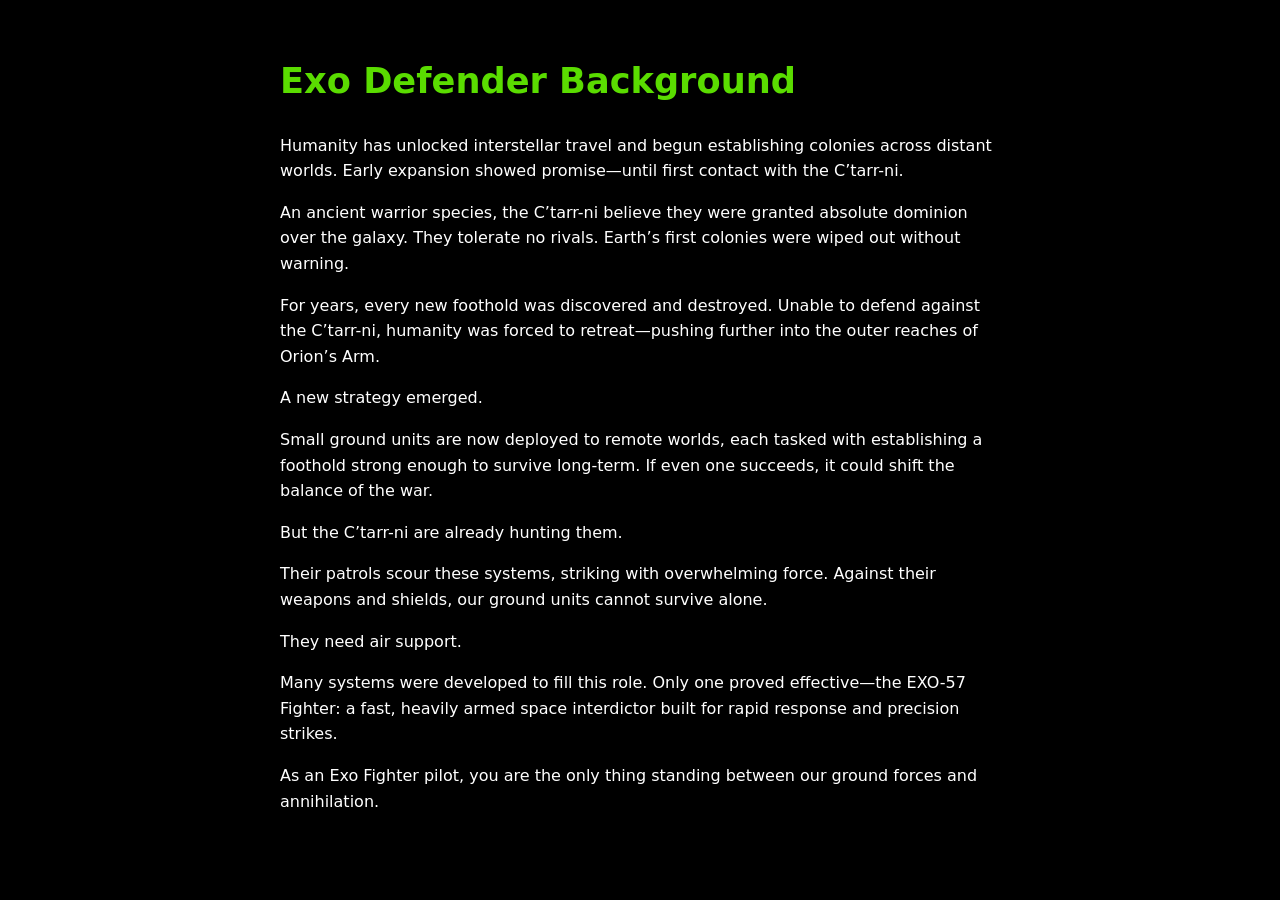
<file: background.html>
<!DOCTYPE html>
<html lang="en">
<head>
    <meta charset="UTF-8">
    <meta name="viewport" content="width=device-width, initial-scale=1.0">
    <title>Exo Defender Background</title>
    <link rel="stylesheet" href="styles.css?v=2">
</head>
<body>
<!-- Exo Defender Historical Archives -->
<h1>Exo Defender Background</h1>

<p>Humanity has unlocked interstellar travel and begun establishing colonies across distant worlds. Early expansion showed promise—until first contact with the C’tarr-ni.</p>

<p>An ancient warrior species, the C’tarr-ni believe they were granted absolute dominion over the galaxy. They tolerate no rivals. Earth’s first colonies were wiped out without warning.</p>

<p>For years, every new foothold was discovered and destroyed. Unable to defend against the C’tarr-ni, humanity was forced to retreat—pushing further into the outer reaches of Orion’s Arm.</p>

<p>A new strategy emerged.</p>

<p>Small ground units are now deployed to remote worlds, each tasked with establishing a foothold strong enough to survive long-term. If even one succeeds, it could shift the balance of the war.</p>

<p>But the C’tarr-ni are already hunting them.</p>

<p>Their patrols scour these systems, striking with overwhelming force. Against their weapons and shields, our ground units cannot survive alone.</p>

<p>They need air support.</p>

<p>Many systems were developed to fill this role. Only one proved effective—the EXO-57 Fighter: a fast, heavily armed space interdictor built for rapid response and precision strikes.</p>

<p>As an Exo Fighter pilot, you are the only thing standing between our ground forces and annihilation.</p>

</body>
</html>
</file>
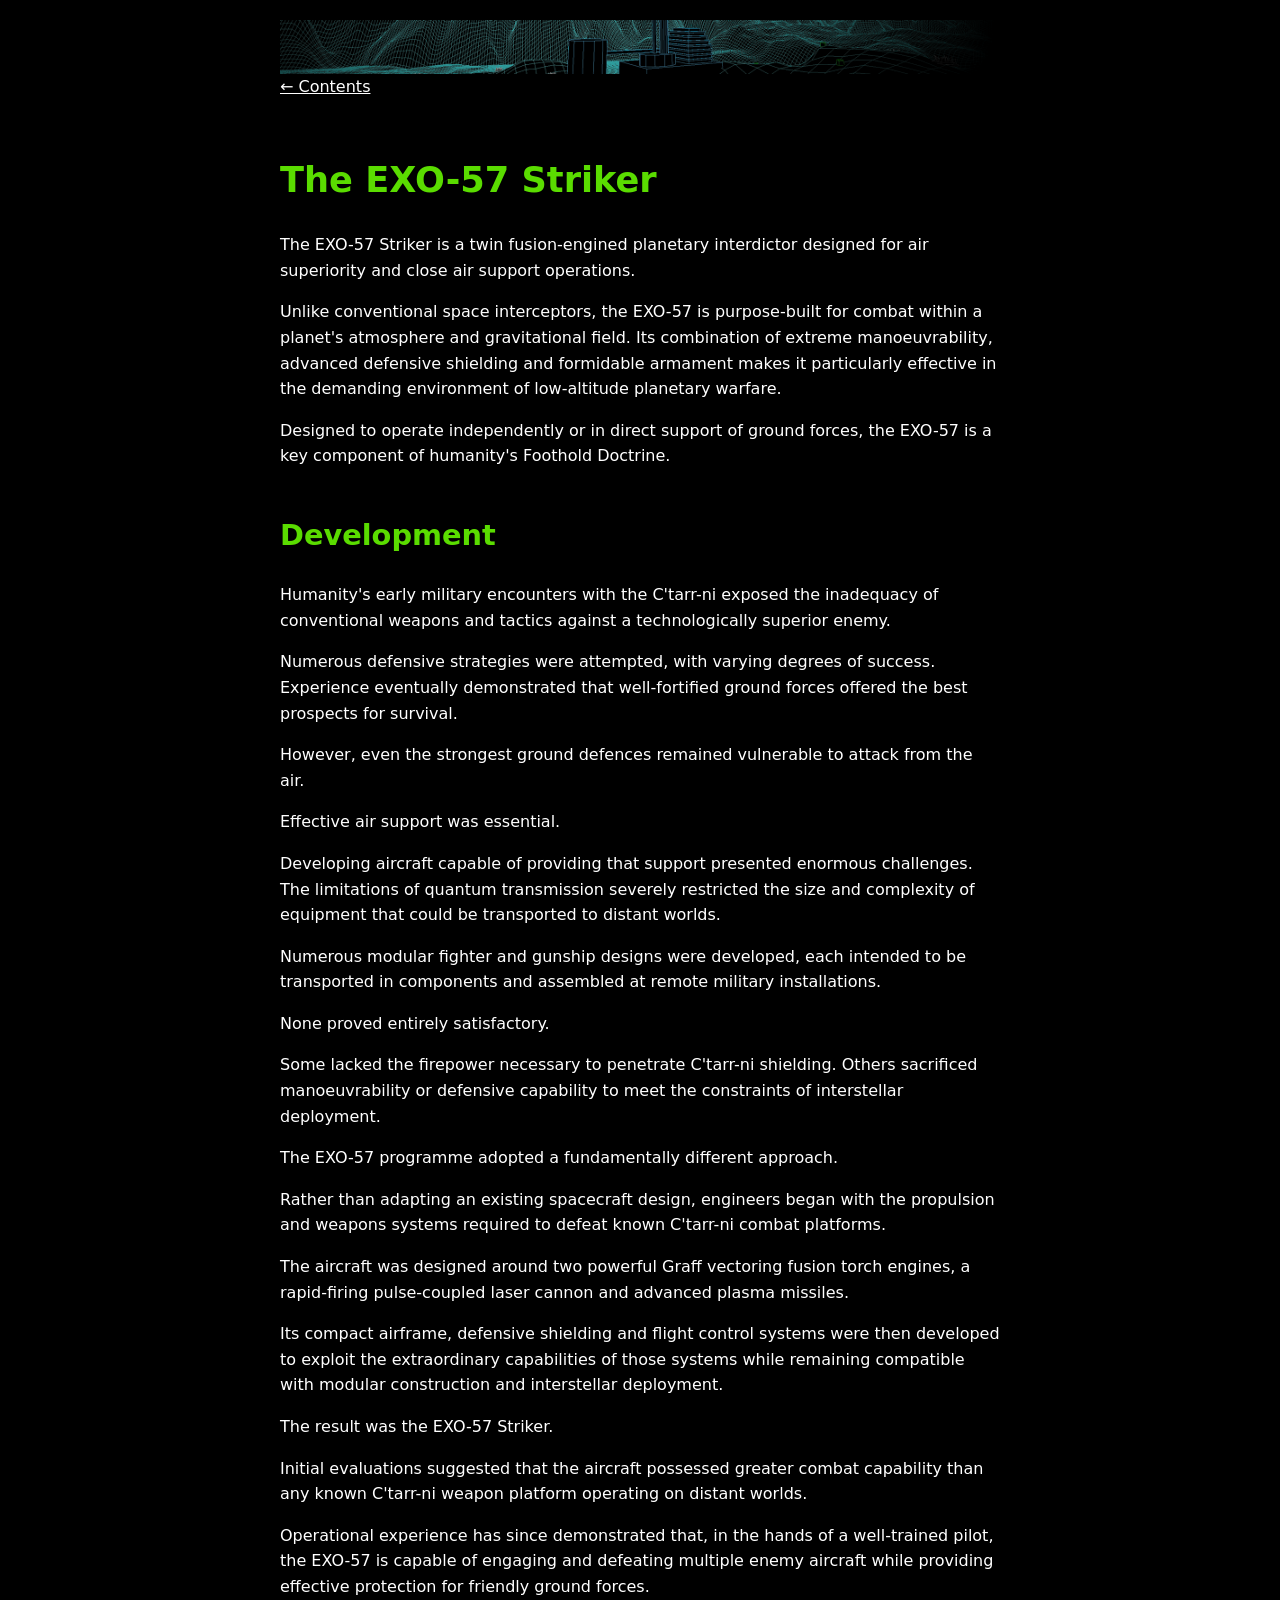
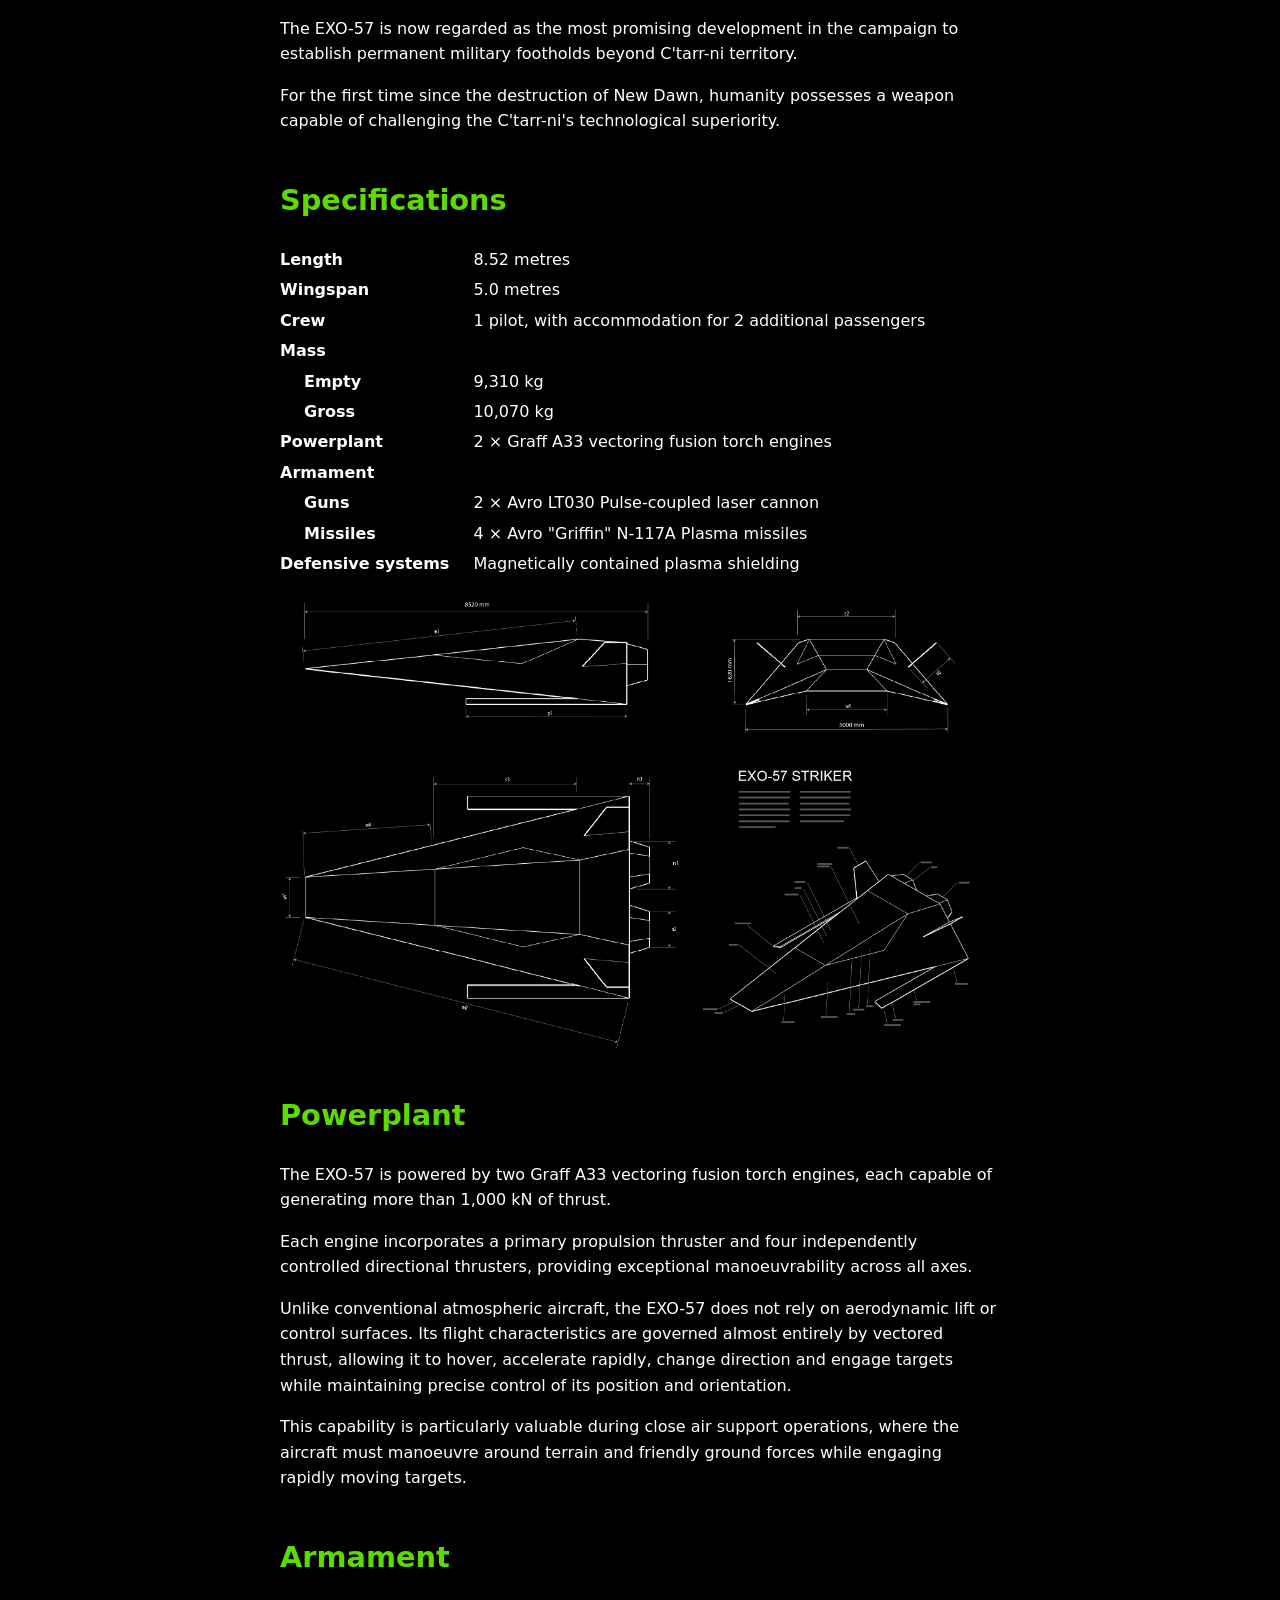
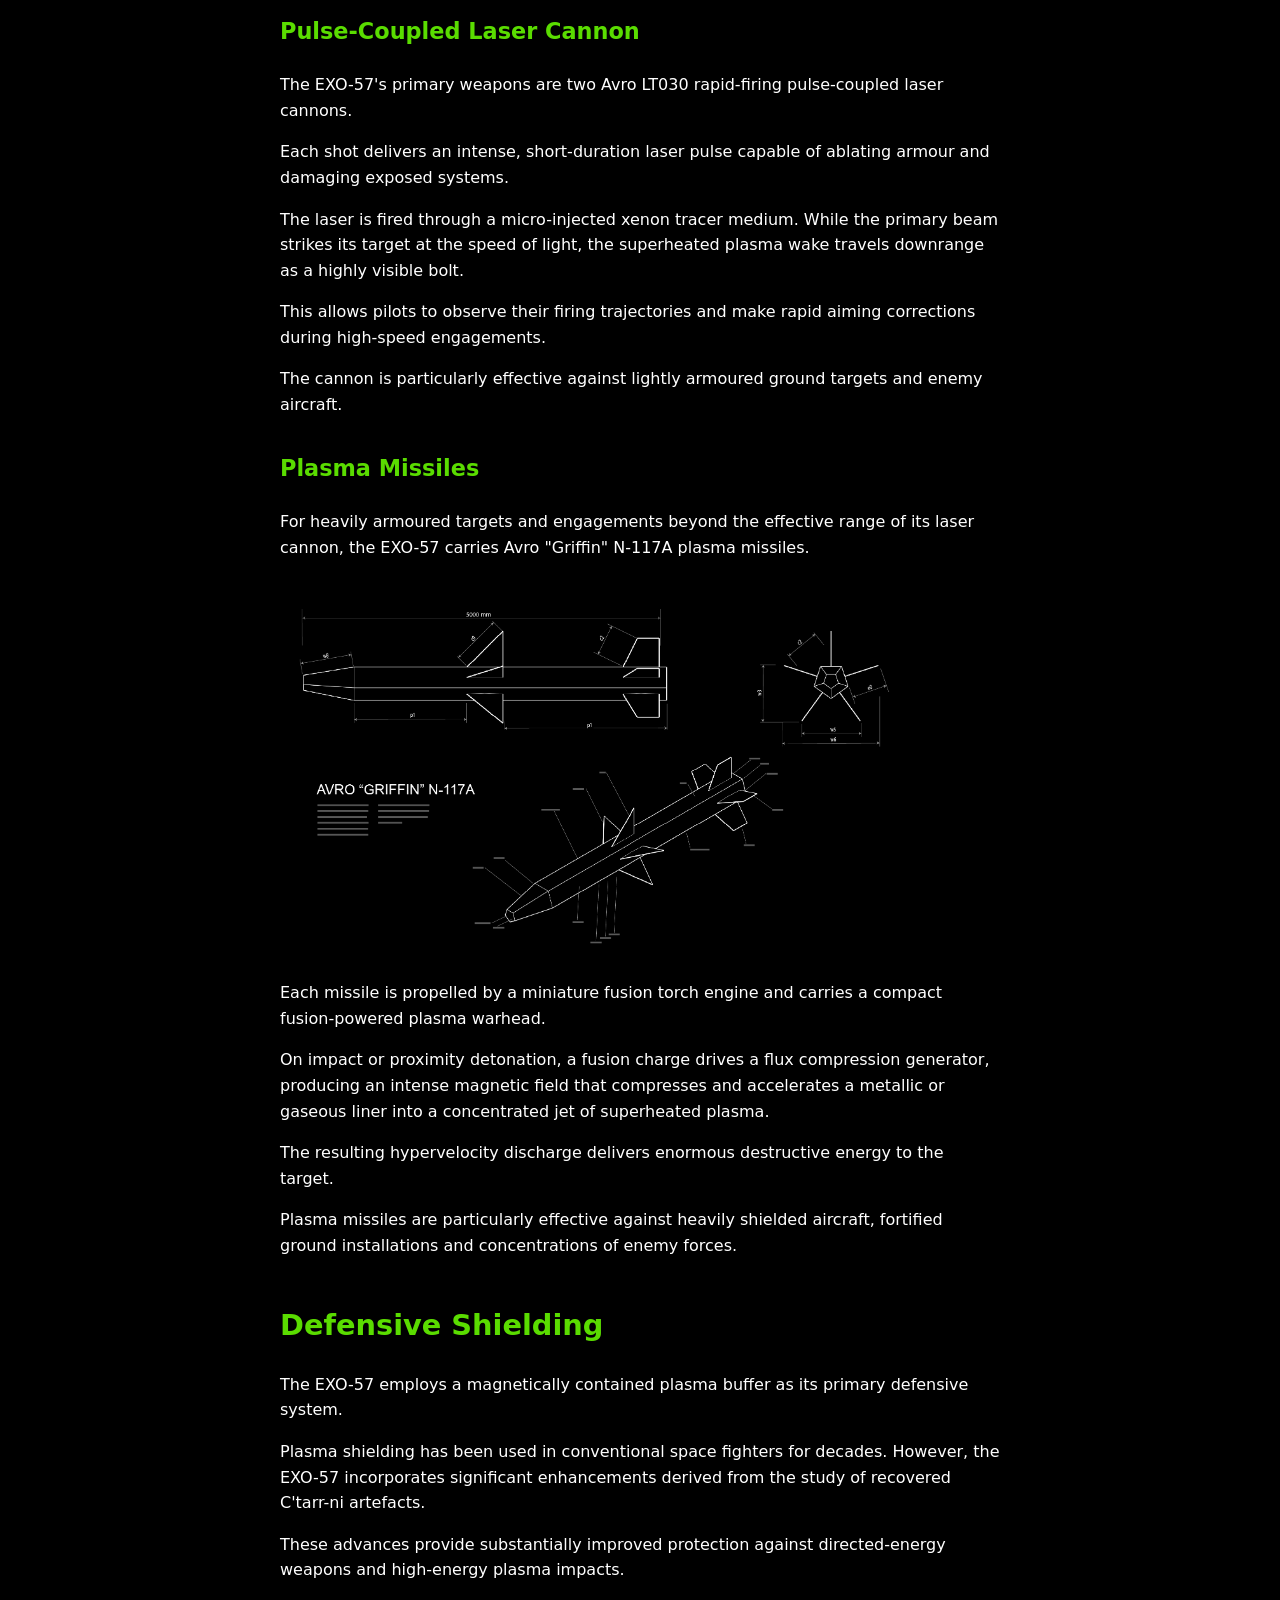
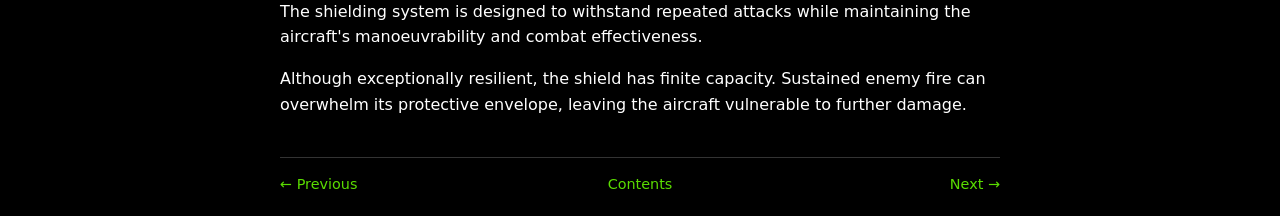
<file: exo57-striker.html>
<!DOCTYPE html>
<html lang="en">
<head>
    <meta charset="UTF-8">
    <meta name="viewport" content="width=device-width, initial-scale=1.0">
    <title>The Exo-57 Striker - Exo Defender</title>
    <link rel="stylesheet" href="styles.css?v=3">
</head>
<body>
<div class="hero-banner article-banner"></div>
<nav><a href="index.html">← Contents</a></nav>
<main>
<h1>The EXO-57 Striker</h1>

<p>
    The EXO-57 Striker is a twin fusion-engined planetary interdictor
    designed for air superiority and close air support operations.
</p>

<p>
    Unlike conventional space interceptors, the EXO-57 is purpose-built
    for combat within a planet's atmosphere and gravitational field.
    Its combination of extreme manoeuvrability, advanced defensive
    shielding and formidable armament makes it particularly effective
    in the demanding environment of low-altitude planetary warfare.
</p>

<p>
    Designed to operate independently or in direct support of ground
    forces, the EXO-57 is a key component of humanity's Foothold Doctrine.
</p>

<h2>Development</h2>

<p>
    Humanity's early military encounters with the C'tarr-ni exposed
    the inadequacy of conventional weapons and tactics against
    a technologically superior enemy.
</p>

<p>
    Numerous defensive strategies were attempted, with varying degrees
    of success. Experience eventually demonstrated that well-fortified
    ground forces offered the best prospects for survival.
</p>

<p>
    However, even the strongest ground defences remained vulnerable
    to attack from the air.
</p>

<p>
    Effective air support was essential.
</p>

<p>
    Developing aircraft capable of providing that support presented
    enormous challenges. The limitations of quantum transmission
    severely restricted the size and complexity of equipment
    that could be transported to distant worlds.
</p>

<p>
    Numerous modular fighter and gunship designs were developed,
    each intended to be transported in components and assembled
    at remote military installations.
</p>

<p>
    None proved entirely satisfactory.
</p>

<p>
    Some lacked the firepower necessary to penetrate C'tarr-ni
    shielding. Others sacrificed manoeuvrability or defensive
    capability to meet the constraints of interstellar deployment.
</p>

<p>
    The EXO-57 programme adopted a fundamentally different approach.
</p>

<p>
    Rather than adapting an existing spacecraft design, engineers
    began with the propulsion and weapons systems required to
    defeat known C'tarr-ni combat platforms.
</p>

<p>
    The aircraft was designed around two powerful Graff vectoring
    fusion torch engines, a rapid-firing pulse-coupled laser cannon
    and advanced plasma missiles.
</p>

<p>
    Its compact airframe, defensive shielding and flight control
    systems were then developed to exploit the extraordinary
    capabilities of those systems while remaining compatible
    with modular construction and interstellar deployment.
</p>

<p>
    The result was the EXO-57 Striker.
</p>

<p>
    Initial evaluations suggested that the aircraft possessed
    greater combat capability than any known C'tarr-ni weapon
    platform operating on distant worlds.
</p>

<p>
    Operational experience has since demonstrated that, in the
    hands of a well-trained pilot, the EXO-57 is capable of
    engaging and defeating multiple enemy aircraft while
    providing effective protection for friendly ground forces.
</p>

<p>
    The EXO-57 is now regarded as the most promising development
    in the campaign to establish permanent military footholds
    beyond C'tarr-ni territory.
</p>

<p>
    For the first time since the destruction of New Dawn,
    humanity possesses a weapon capable of challenging
    the C'tarr-ni's technological superiority.
</p>

<h2>Specifications</h2>

<div class="specifications">
    <strong>Length</strong>              <span>8.52 metres</span>
    <strong>Wingspan</strong>            <span>5.0 metres</span>
    <strong>Crew</strong>                <span>1 pilot, with accommodation for 2 additional passengers</span>

    <strong>Mass</strong>                <span></span>
    <strong class="indent">Empty</strong> <span>9,310 kg</span>
    <strong class="indent">Gross</strong> <span>10,070 kg</span>

    <strong>Powerplant</strong>          <span>2 × Graff A33 vectoring fusion torch engines</span>

    <strong>Armament</strong>            <span></span>
    <strong class="indent">Guns</strong>  <span>2 × Avro LT030 Pulse-coupled laser cannon</span>
    <strong class="indent">Missiles</strong> <span>4 × Avro "Griffin" N-117A Plasma missiles</span>

    <strong>Defensive systems</strong>   <span>Magnetically contained plasma shielding</span>
</div>

<img src="images/ship_schematics.png" alt="EXO-57 Striker schematics" class="lore-image" />

<h2>Powerplant</h2>

<p>
    The EXO-57 is powered by two Graff A33 vectoring fusion torch engines,
    each capable of generating more than 1,000 kN of thrust.
</p>

<p>
    Each engine incorporates a primary propulsion thruster and four
    independently controlled directional thrusters, providing exceptional
    manoeuvrability across all axes.
</p>

<p>
    Unlike conventional atmospheric aircraft, the EXO-57 does not rely
    on aerodynamic lift or control surfaces. Its flight characteristics
    are governed almost entirely by vectored thrust, allowing it to
    hover, accelerate rapidly, change direction and engage targets
    while maintaining precise control of its position and orientation.
</p>

<p>
    This capability is particularly valuable during close air support
    operations, where the aircraft must manoeuvre around terrain and
    friendly ground forces while engaging rapidly moving targets.
</p>

<h2>Armament</h2>

<h3>Pulse-Coupled Laser Cannon</h3>

<p>
    The EXO-57's primary weapons are two Avro LT030 rapid-firing pulse-coupled laser cannons.
</p>

<p>
    Each shot delivers an intense, short-duration laser pulse capable
    of ablating armour and damaging exposed systems.
</p>

<p>
    The laser is fired through a micro-injected xenon tracer medium.
    While the primary beam strikes its target at the speed of light,
    the superheated plasma wake travels downrange as a highly visible bolt.
</p>

<p>
    This allows pilots to observe their firing trajectories and make
    rapid aiming corrections during high-speed engagements.
</p>

<p>
    The cannon is particularly effective against lightly armoured
    ground targets and enemy aircraft.
</p>

<h3>Plasma Missiles</h3>

<p>
    For heavily armoured targets and engagements beyond the effective
    range of its laser cannon, the EXO-57 carries Avro "Griffin" N-117A plasma missiles.
</p>

<img src="images/missile_schematics.png" alt="Missile schematics" class="lore-image" />

<p>
    Each missile is propelled by a miniature fusion torch engine
    and carries a compact fusion-powered plasma warhead.
</p>

<p>
    On impact or proximity detonation, a fusion charge drives a flux
    compression generator, producing an intense magnetic field that
    compresses and accelerates a metallic or gaseous liner into a
    concentrated jet of superheated plasma.
</p>

<p>
    The resulting hypervelocity discharge delivers enormous
    destructive energy to the target.
</p>

<p>
    Plasma missiles are particularly effective against heavily
    shielded aircraft, fortified ground installations and
    concentrations of enemy forces.
</p>

<h2>Defensive Shielding</h2>

<p>
    The EXO-57 employs a magnetically contained plasma buffer
    as its primary defensive system.
</p>

<p>
    Plasma shielding has been used in conventional space fighters
    for decades. However, the EXO-57 incorporates significant
    enhancements derived from the study of recovered C'tarr-ni artefacts.
</p>

<p>
    These advances provide substantially improved protection against
    directed-energy weapons and high-energy plasma impacts.
</p>

<p>
    The shielding system is designed to withstand repeated attacks
    while maintaining the aircraft's manoeuvrability and combat effectiveness.
</p>

<p>
    Although exceptionally resilient, the shield has finite capacity.
    Sustained enemy fire can overwhelm its protective envelope,
    leaving the aircraft vulnerable to further damage.
</p>

</main>
<nav class="article-nav">
    <a href="foothold-doctrine.html">← Previous</a>
    <a href="index.html">Contents</a>
    <a href="interstellar-travel.html">Next →</a>
</nav>
</body>
</html>
</file>
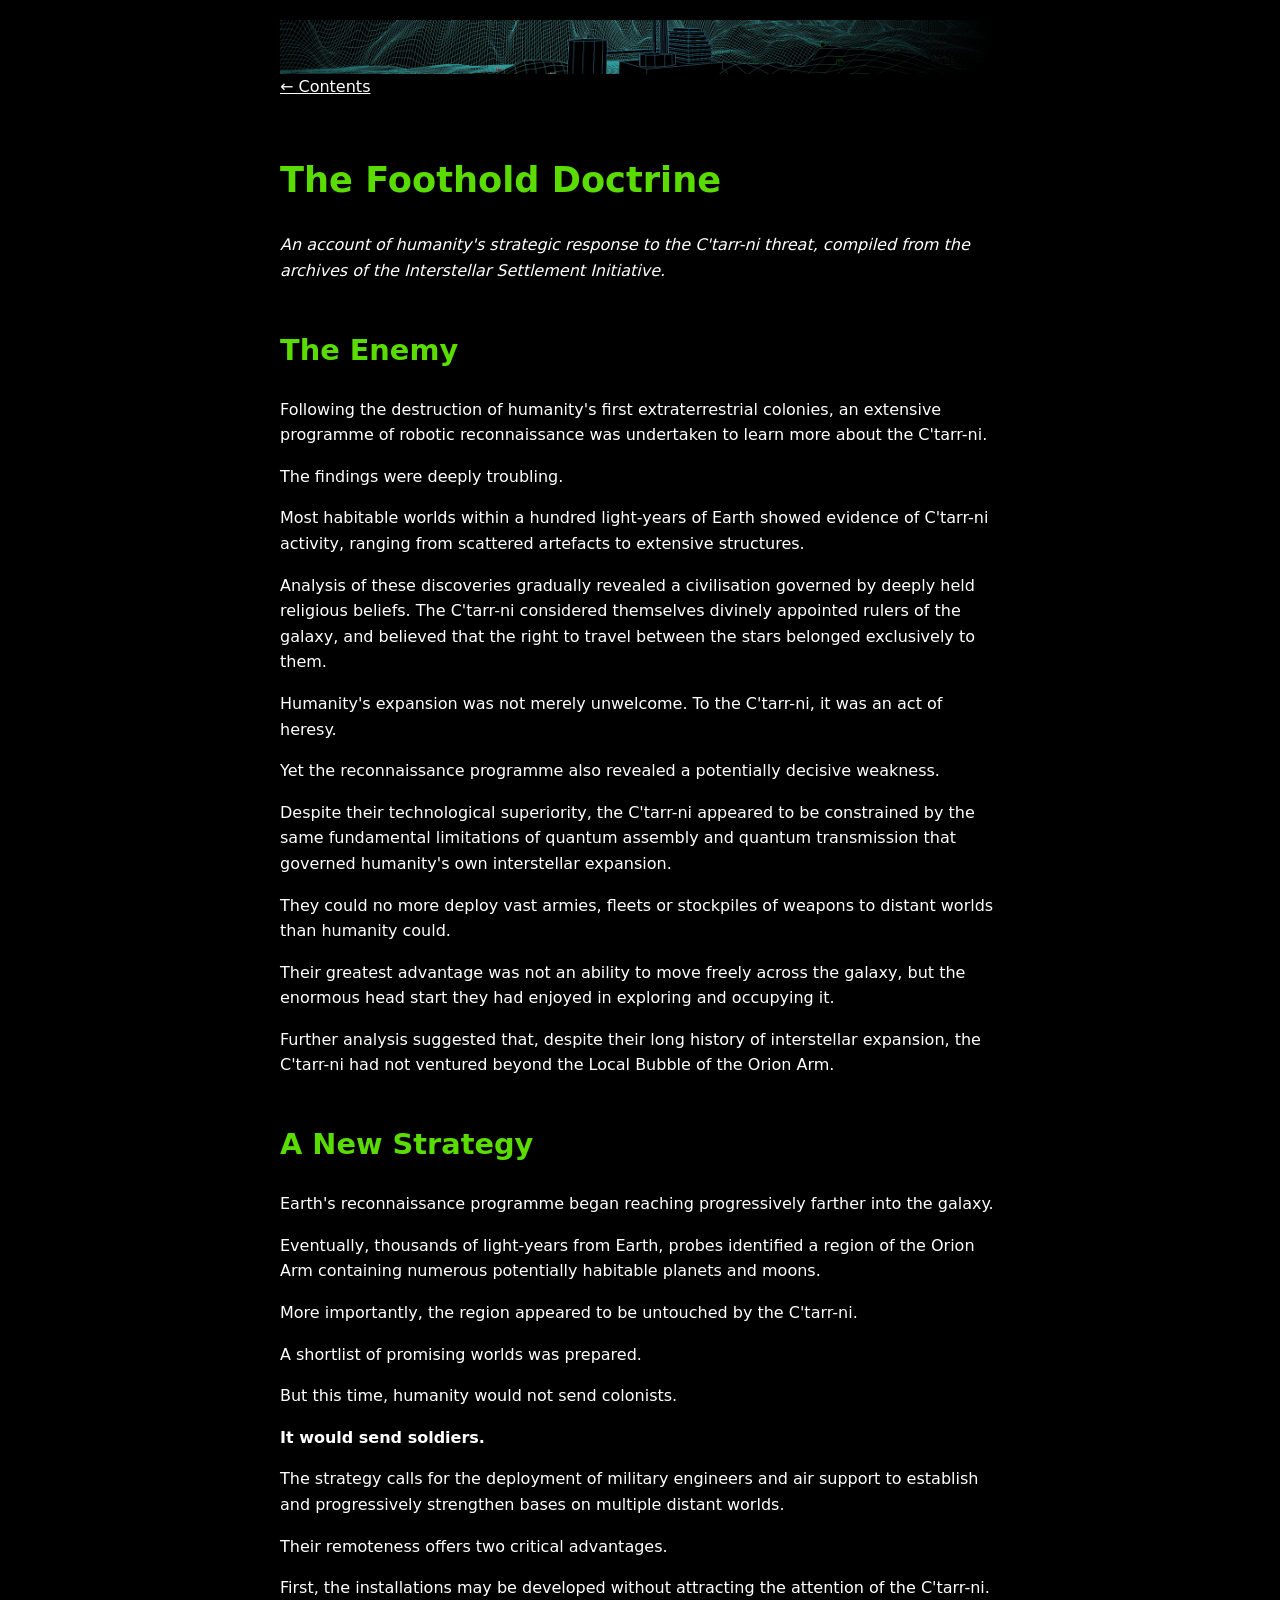
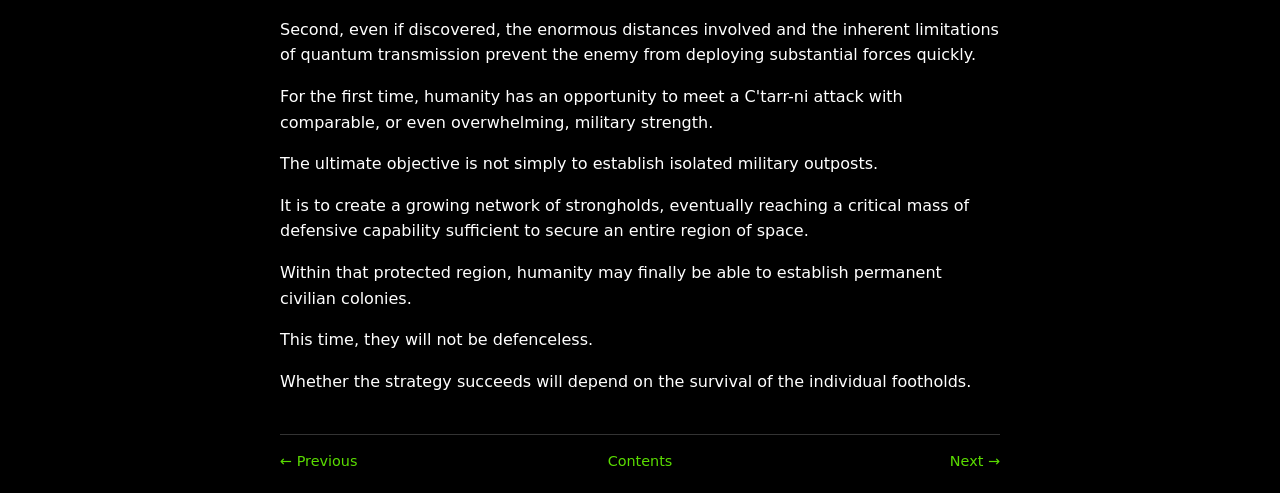
<file: foothold-doctrine.html>
<!DOCTYPE html>
<html lang="en">
<head>
    <meta charset="UTF-8">
    <meta name="viewport" content="width=device-width, initial-scale=1.0">
    <title>The Foothold Doctrine - Exo Defender</title>
    <link rel="stylesheet" href="styles.css?v=3">
</head>
<body>
<div class="hero-banner article-banner"></div>
<nav><a href="index.html">← Contents</a></nav>
<main>

    <h1>The Foothold Doctrine</h1>

<p>
    <em>
        An account of humanity's strategic response to the C'tarr-ni threat,
        compiled from the archives of the Interstellar Settlement Initiative.
    </em>
</p>

<h2>The Enemy</h2>

<p>
    Following the destruction of humanity's first extraterrestrial colonies,
    an extensive programme of robotic reconnaissance was undertaken to learn
    more about the C'tarr-ni.
</p>

<p>
    The findings were deeply troubling.
</p>

<p>
    Most habitable worlds within a hundred light-years of Earth showed
    evidence of C'tarr-ni activity, ranging from scattered artefacts
    to extensive structures.
</p>

<p>
    Analysis of these discoveries gradually revealed a civilisation
    governed by deeply held religious beliefs. The C'tarr-ni considered
    themselves divinely appointed rulers of the galaxy, and believed
    that the right to travel between the stars belonged exclusively
    to them.
</p>

<p>
    Humanity's expansion was not merely unwelcome. To the C'tarr-ni,
    it was an act of heresy.
</p>

<p>
    Yet the reconnaissance programme also revealed a potentially
    decisive weakness.
</p>

<p>
    Despite their technological superiority, the C'tarr-ni appeared
    to be constrained by the same fundamental limitations of quantum
    assembly and quantum transmission that governed humanity's own
    interstellar expansion.
</p>

<p>
    They could no more deploy vast armies, fleets or stockpiles
    of weapons to distant worlds than humanity could.
</p>

<p>
    Their greatest advantage was not an ability to move freely
    across the galaxy, but the enormous head start they had enjoyed
    in exploring and occupying it.
</p>

<p>
    Further analysis suggested that, despite their long history
    of interstellar expansion, the C'tarr-ni had not ventured
    beyond the Local Bubble of the Orion Arm.
</p>

<h2>A New Strategy</h2>

<p>
    Earth's reconnaissance programme began reaching progressively
    farther into the galaxy.
</p>

<p>
    Eventually, thousands of light-years from Earth, probes identified
    a region of the Orion Arm containing numerous potentially
    habitable planets and moons.
</p>

<p>
    More importantly, the region appeared to be untouched
    by the C'tarr-ni.
</p>

<p>
    A shortlist of promising worlds was prepared.
</p>

<p>
    But this time, humanity would not send colonists.
</p>

<p>
    <strong>It would send soldiers.</strong>
</p>

<p>
    The strategy calls for the deployment of military engineers
    and air support to establish and progressively strengthen
    bases on multiple distant worlds.
</p>

<p>
    Their remoteness offers two critical advantages.
</p>

<p>
    First, the installations may be developed without attracting
    the attention of the C'tarr-ni.
</p>

<p>
    Second, even if discovered, the enormous distances involved
    and the inherent limitations of quantum transmission prevent
    the enemy from deploying substantial forces quickly.
</p>

<p>
    For the first time, humanity has an opportunity to meet
    a C'tarr-ni attack with comparable, or even overwhelming,
    military strength.
</p>

<p>
    The ultimate objective is not simply to establish isolated
    military outposts.
</p>

<p>
    It is to create a growing network of strongholds, eventually
    reaching a critical mass of defensive capability sufficient
    to secure an entire region of space.
</p>

<p>
    Within that protected region, humanity may finally be able
    to establish permanent civilian colonies.
</p>

<p>
    This time, they will not be defenceless.
</p>

<p>
    Whether the strategy succeeds will depend on the survival
    of the individual footholds.
</p>

</main>
<nav class="article-nav">
    <a href="new-dawn.html">← Previous</a>
    <a href="index.html">Contents</a>
    <a href="exo57-striker.html">Next →</a>
</nav>
</body>
</html>
</file>
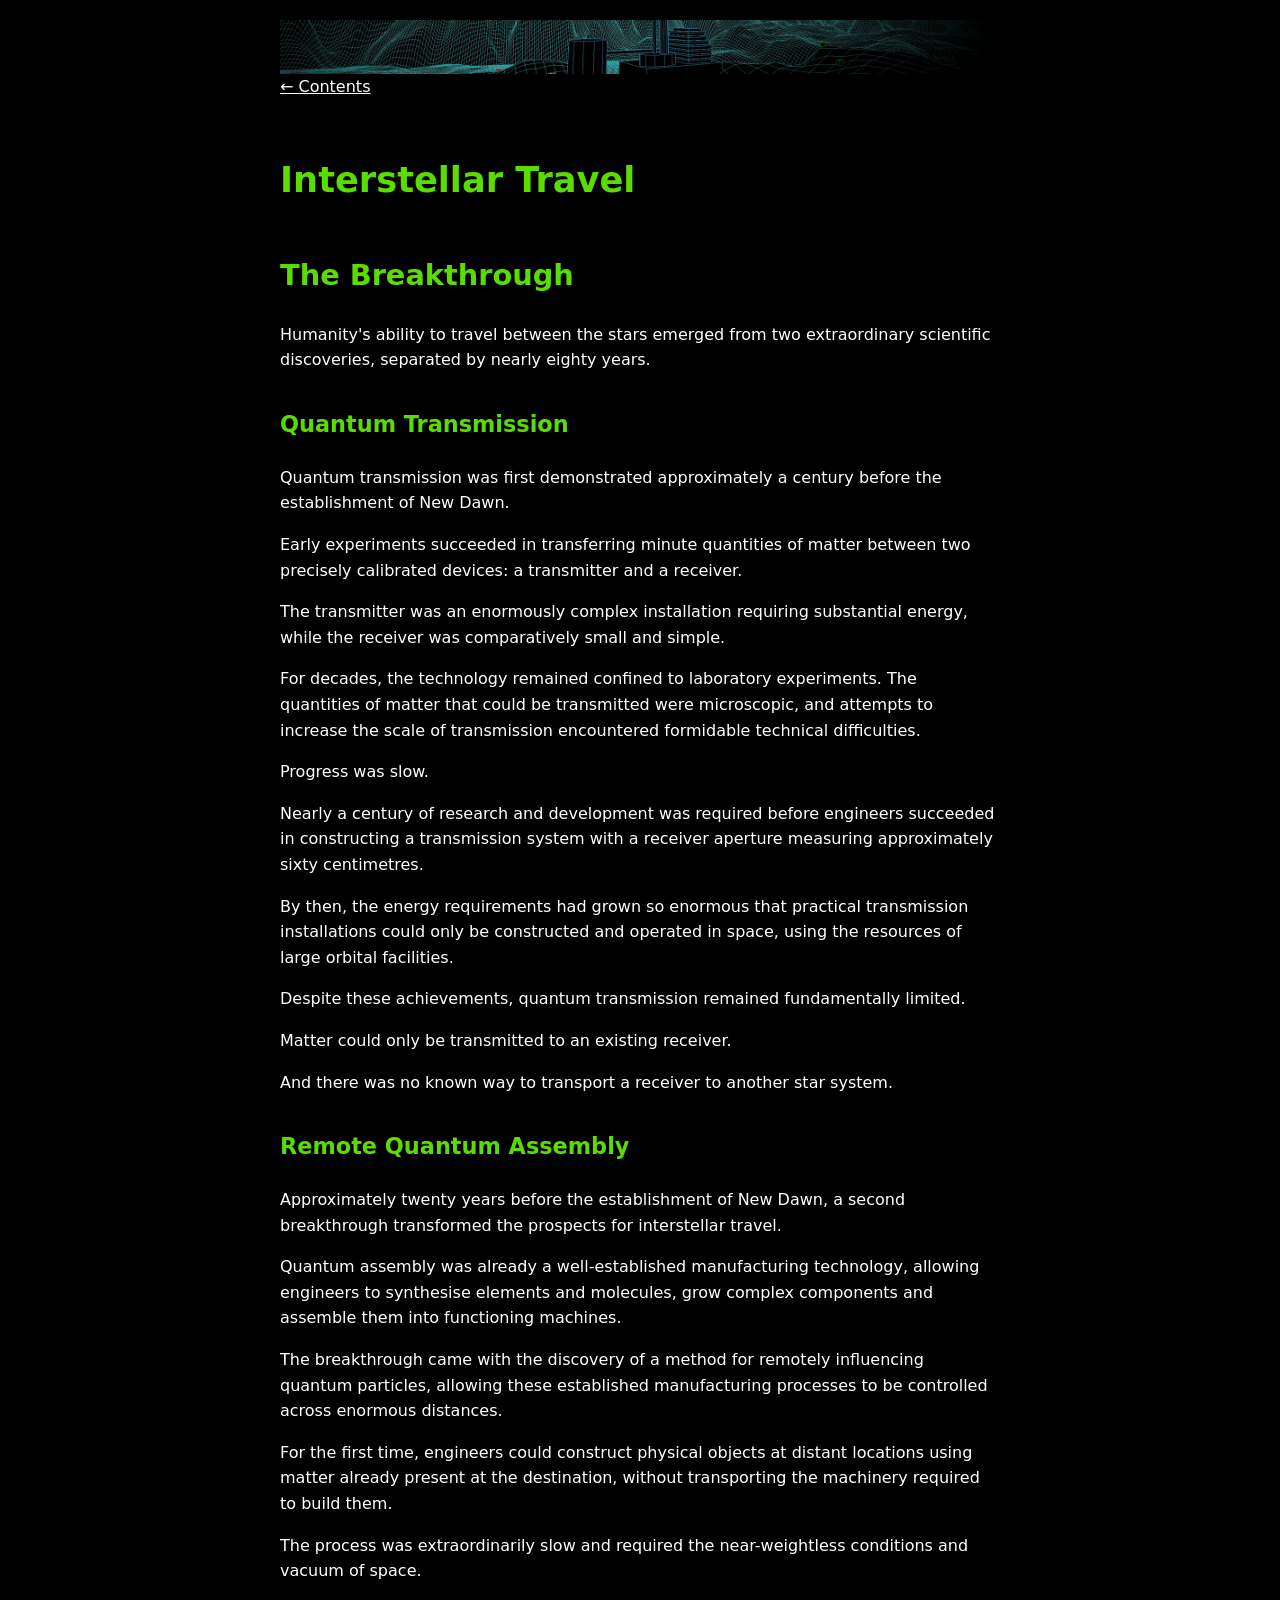
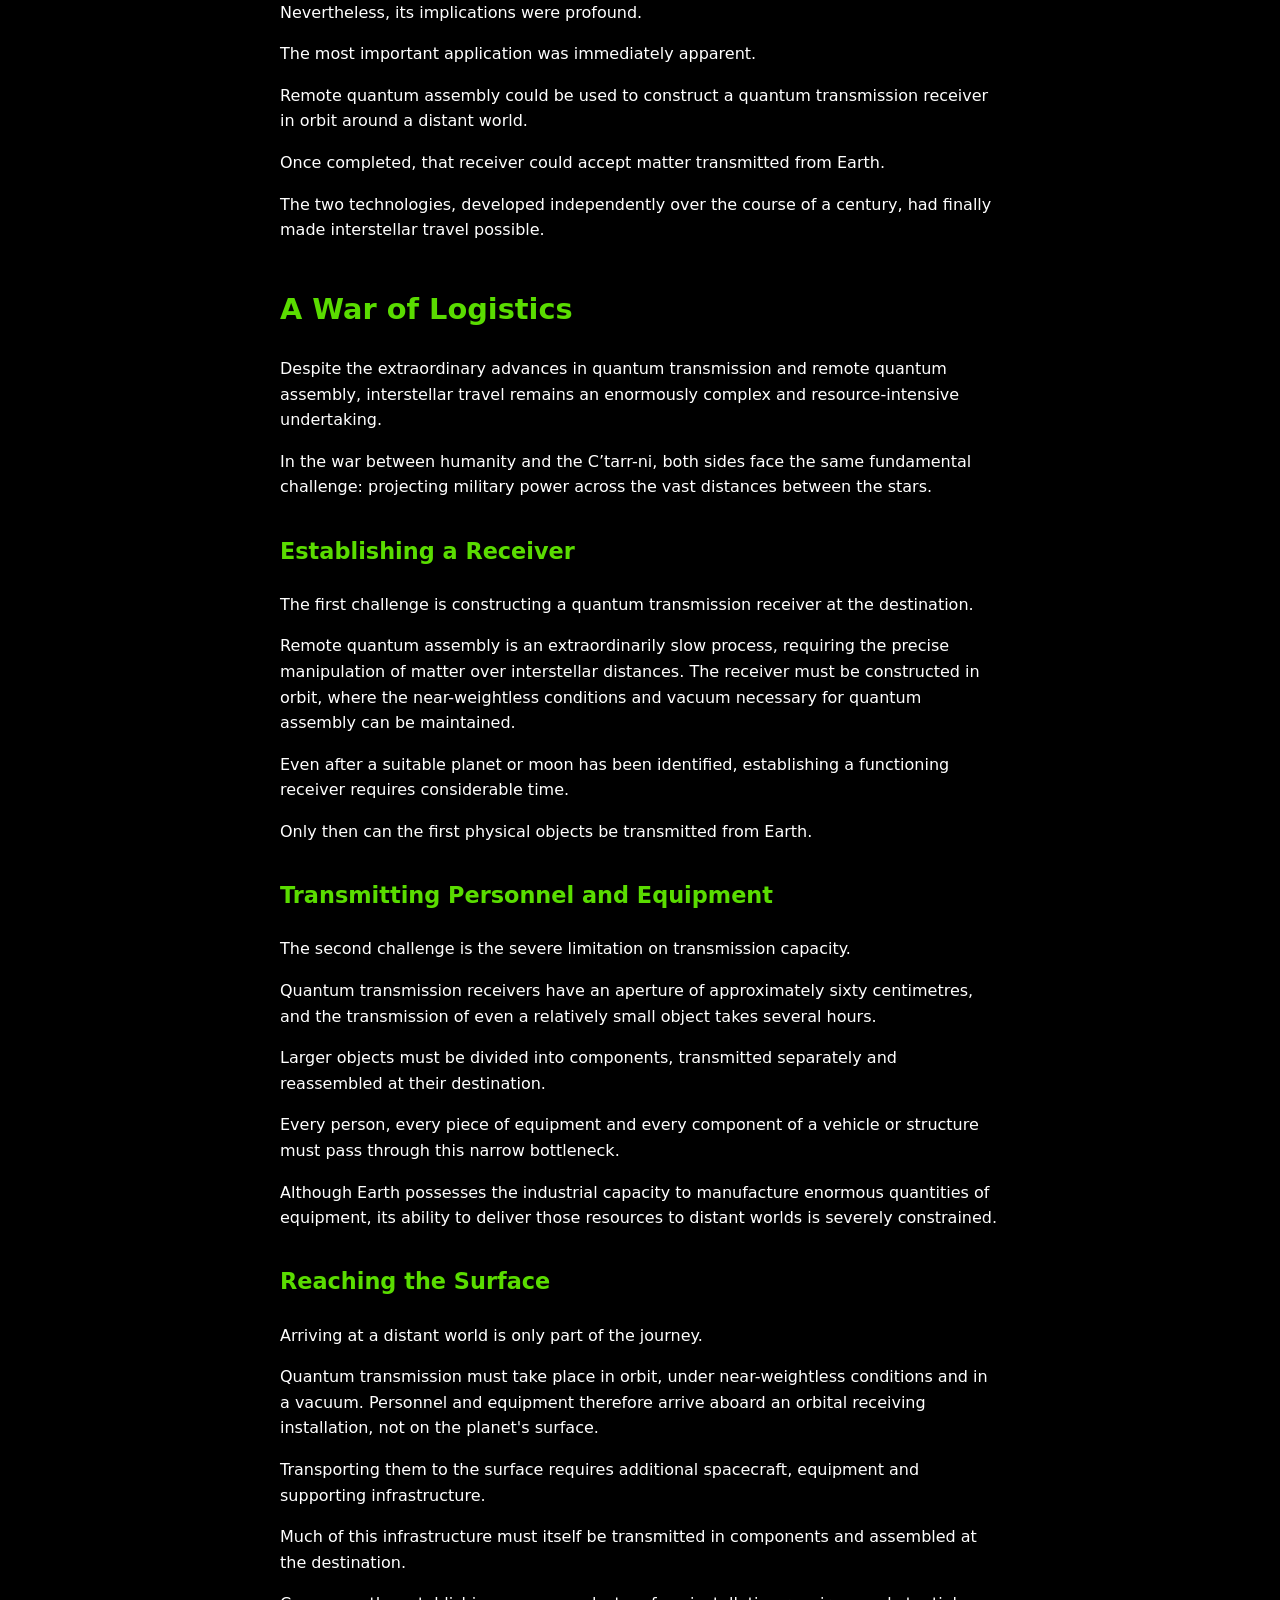
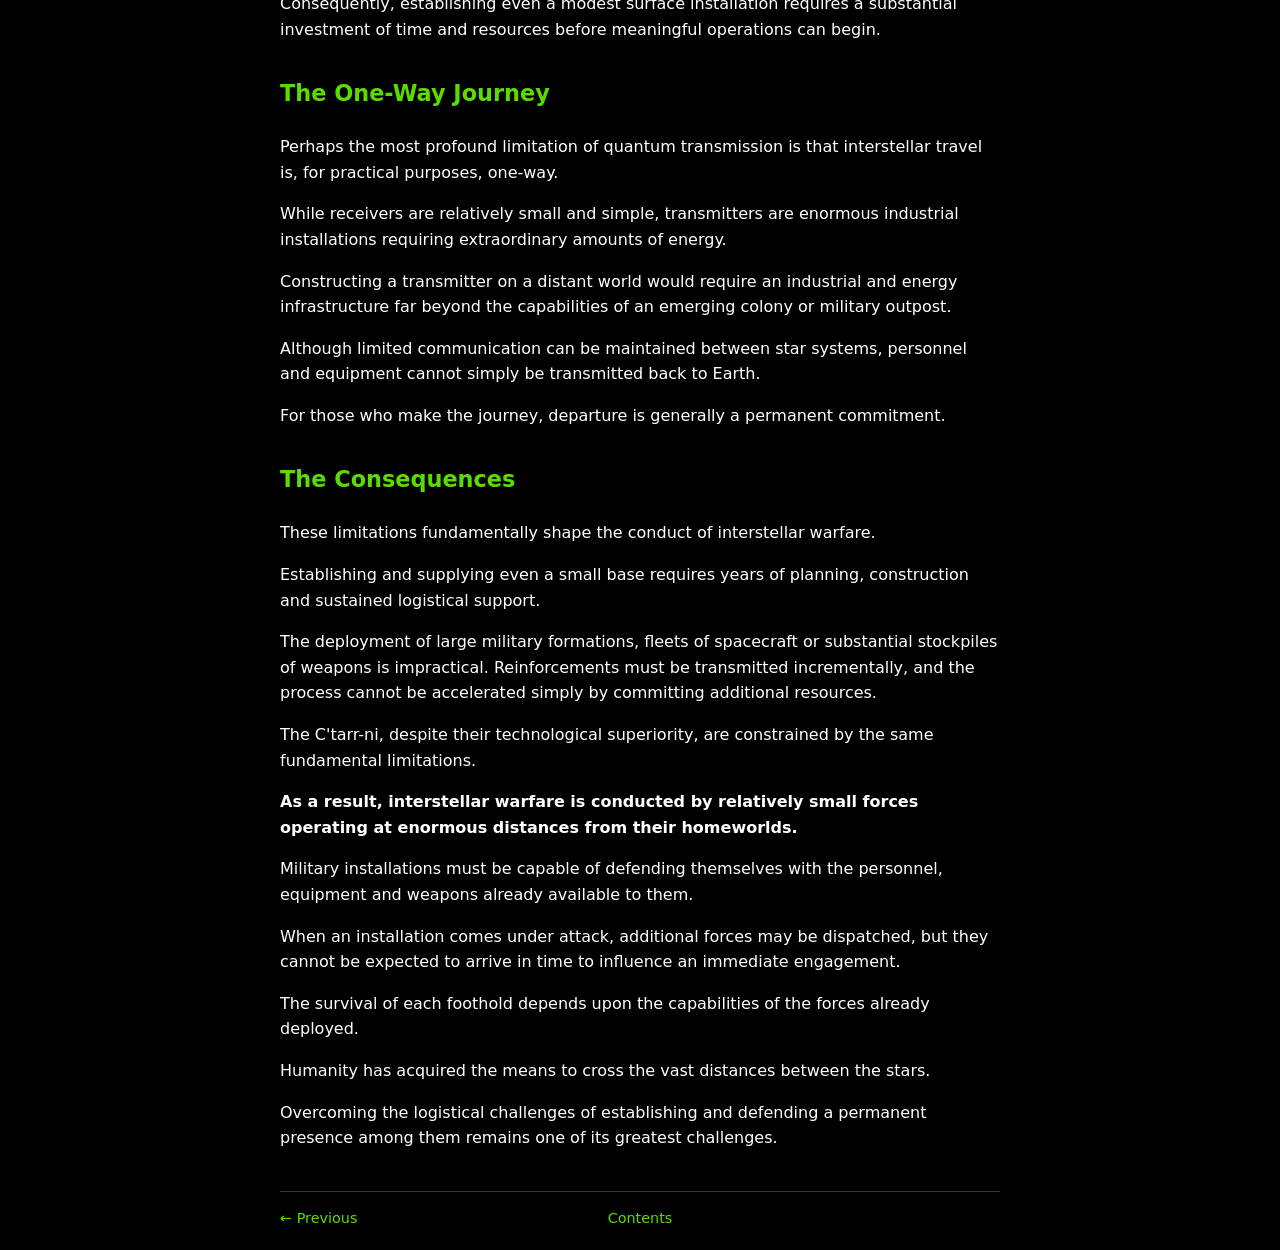
<file: interstellar-travel.html>
<!DOCTYPE html>
<html lang="en">
<head>
    <meta charset="UTF-8">
    <meta name="viewport" content="width=device-width, initial-scale=1.0">
    <title>Interstellar Travel - Exo Defender</title>
    <link rel="stylesheet" href="styles.css?v=2">
</head>
<body>
<div class="hero-banner article-banner"></div>
<nav><a href="index.html">← Contents</a></nav>
<main>

    <h1>Interstellar Travel</h1>

<h2>The Breakthrough</h2>

<p>
    Humanity's ability to travel between the stars emerged from two
    extraordinary scientific discoveries, separated by nearly eighty years.
</p>

<h3>Quantum Transmission</h3>

<p>
    Quantum transmission was first demonstrated approximately a century
    before the establishment of New Dawn.
</p>

<p>
    Early experiments succeeded in transferring minute quantities of matter
    between two precisely calibrated devices: a transmitter and a receiver.
</p>

<p>
    The transmitter was an enormously complex installation requiring
    substantial energy, while the receiver was comparatively small and simple.
</p>

<p>
    For decades, the technology remained confined to laboratory experiments.
    The quantities of matter that could be transmitted were microscopic,
    and attempts to increase the scale of transmission encountered formidable
    technical difficulties.
</p>

<p>
    Progress was slow.
</p>

<p>
    Nearly a century of research and development was required before
    engineers succeeded in constructing a transmission system with a
    receiver aperture measuring approximately sixty centimetres.
</p>

<p>
    By then, the energy requirements had grown so enormous that practical
    transmission installations could only be constructed and operated
    in space, using the resources of large orbital facilities.
</p>

<p>
    Despite these achievements, quantum transmission remained
    fundamentally limited.
</p>

<p>
    Matter could only be transmitted to an existing receiver.
</p>

<p>
    And there was no known way to transport a receiver to another star system.
</p>

<h3>Remote Quantum Assembly</h3>

<p>
    Approximately twenty years before the establishment of New Dawn,
    a second breakthrough transformed the prospects for interstellar travel.
</p>

<p>
    Quantum assembly was already a well-established manufacturing technology,
    allowing engineers to synthesise elements and molecules, grow complex
    components and assemble them into functioning machines.
</p>

<p>
    The breakthrough came with the discovery of a method for remotely
    influencing quantum particles, allowing these established manufacturing
    processes to be controlled across enormous distances.
</p>

<p>
    For the first time, engineers could construct physical objects at
    distant locations using matter already present at the destination,
    without transporting the machinery required to build them.
</p>

<p>
    The process was extraordinarily slow and required the near-weightless
    conditions and vacuum of space.
</p>

<p>
    Nevertheless, its implications were profound.
</p>

<p>
    The most important application was immediately apparent.
</p>

<p>
    Remote quantum assembly could be used to construct a quantum
    transmission receiver in orbit around a distant world.
</p>

<p>
    Once completed, that receiver could accept matter transmitted from Earth.
</p>

<p>
    The two technologies, developed independently over the course of
    a century, had finally made interstellar travel possible.
</p>

<h2>A War of Logistics</h2>

<p>
    Despite the extraordinary advances in quantum transmission and
    remote quantum assembly, interstellar travel remains an enormously
    complex and resource-intensive undertaking.
</p>

<p>
    In the war between humanity and the C’tarr-ni, both sides face the same fundamental challenge: projecting military power across the vast distances between the stars.
</p>

<h3>Establishing a Receiver</h3>

<p>
    The first challenge is constructing a quantum transmission receiver
    at the destination.
</p>

<p>
    Remote quantum assembly is an extraordinarily slow process, requiring
    the precise manipulation of matter over interstellar distances.
    The receiver must be constructed in orbit, where the near-weightless
    conditions and vacuum necessary for quantum assembly can be maintained.
</p>

<p>
    Even after a suitable planet or moon has been identified, establishing
    a functioning receiver requires considerable time.
</p>

<p>
    Only then can the first physical objects be transmitted from Earth.
</p>

<h3>Transmitting Personnel and Equipment</h3>

<p>
    The second challenge is the severe limitation on transmission capacity.
</p>

<p>
    Quantum transmission receivers have an aperture of approximately
    sixty centimetres, and the transmission of even a relatively small
    object takes several hours.
</p>

<p>
    Larger objects must be divided into components, transmitted separately
    and reassembled at their destination.
</p>

<p>
    Every person, every piece of equipment and every component of a vehicle
    or structure must pass through this narrow bottleneck.
</p>

<p>
    Although Earth possesses the industrial capacity to manufacture
    enormous quantities of equipment, its ability to deliver those
    resources to distant worlds is severely constrained.
</p>

<h3>Reaching the Surface</h3>

<p>
    Arriving at a distant world is only part of the journey.
</p>

<p>
    Quantum transmission must take place in orbit, under near-weightless
    conditions and in a vacuum. Personnel and equipment therefore arrive
    aboard an orbital receiving installation, not on the planet's surface.
</p>

<p>
    Transporting them to the surface requires additional spacecraft,
    equipment and supporting infrastructure.
</p>

<p>
    Much of this infrastructure must itself be transmitted in components
    and assembled at the destination.
</p>

<p>
    Consequently, establishing even a modest surface installation requires
    a substantial investment of time and resources before meaningful
    operations can begin.
</p>

<h3>The One-Way Journey</h3>

<p>
    Perhaps the most profound limitation of quantum transmission is that
    interstellar travel is, for practical purposes, one-way.
</p>

<p>
    While receivers are relatively small and simple, transmitters are
    enormous industrial installations requiring extraordinary amounts
    of energy.
</p>

<p>
    Constructing a transmitter on a distant world would require an
    industrial and energy infrastructure far beyond the capabilities
    of an emerging colony or military outpost.
</p>

<p>
    Although limited communication can be maintained between star systems,
    personnel and equipment cannot simply be transmitted back to Earth.
</p>

<p>
    For those who make the journey, departure is generally a permanent
    commitment.
</p>

<h3>The Consequences</h3>

<p>
    These limitations fundamentally shape the conduct of interstellar warfare.
</p>

<p>
    Establishing and supplying even a small base requires years
    of planning, construction and sustained logistical support.
</p>

<p>
    The deployment of large military formations, fleets of spacecraft
    or substantial stockpiles of weapons is impractical. Reinforcements
    must be transmitted incrementally, and the process cannot be
    accelerated simply by committing additional resources.
</p>

<p>
    The C'tarr-ni, despite their technological superiority, are
    constrained by the same fundamental limitations.
</p>

<p>
    <strong>As a result, interstellar warfare is conducted by relatively small
    forces operating at enormous distances from their homeworlds.</strong>
</p>

<p>
    Military installations must be capable of defending themselves
    with the personnel, equipment and weapons already available to them.
</p>

<p>
    When an installation comes under attack, additional forces may be
    dispatched, but they cannot be expected to arrive in time to
    influence an immediate engagement.
</p>

<p>
    The survival of each foothold depends upon the capabilities
    of the forces already deployed.
</p>

<p>
    Humanity has acquired the means to cross the vast distances
    between the stars.
</p>

<p>
    Overcoming the logistical challenges of establishing and defending
    a permanent presence among them remains one of its greatest challenges.
</p>

</main>
<nav class="article-nav">
    <a href="exo57-striker.html">← Previous</a>
    <a href="index.html">Contents</a>
    <span></span>
</nav>
</body>
</html>
</file>
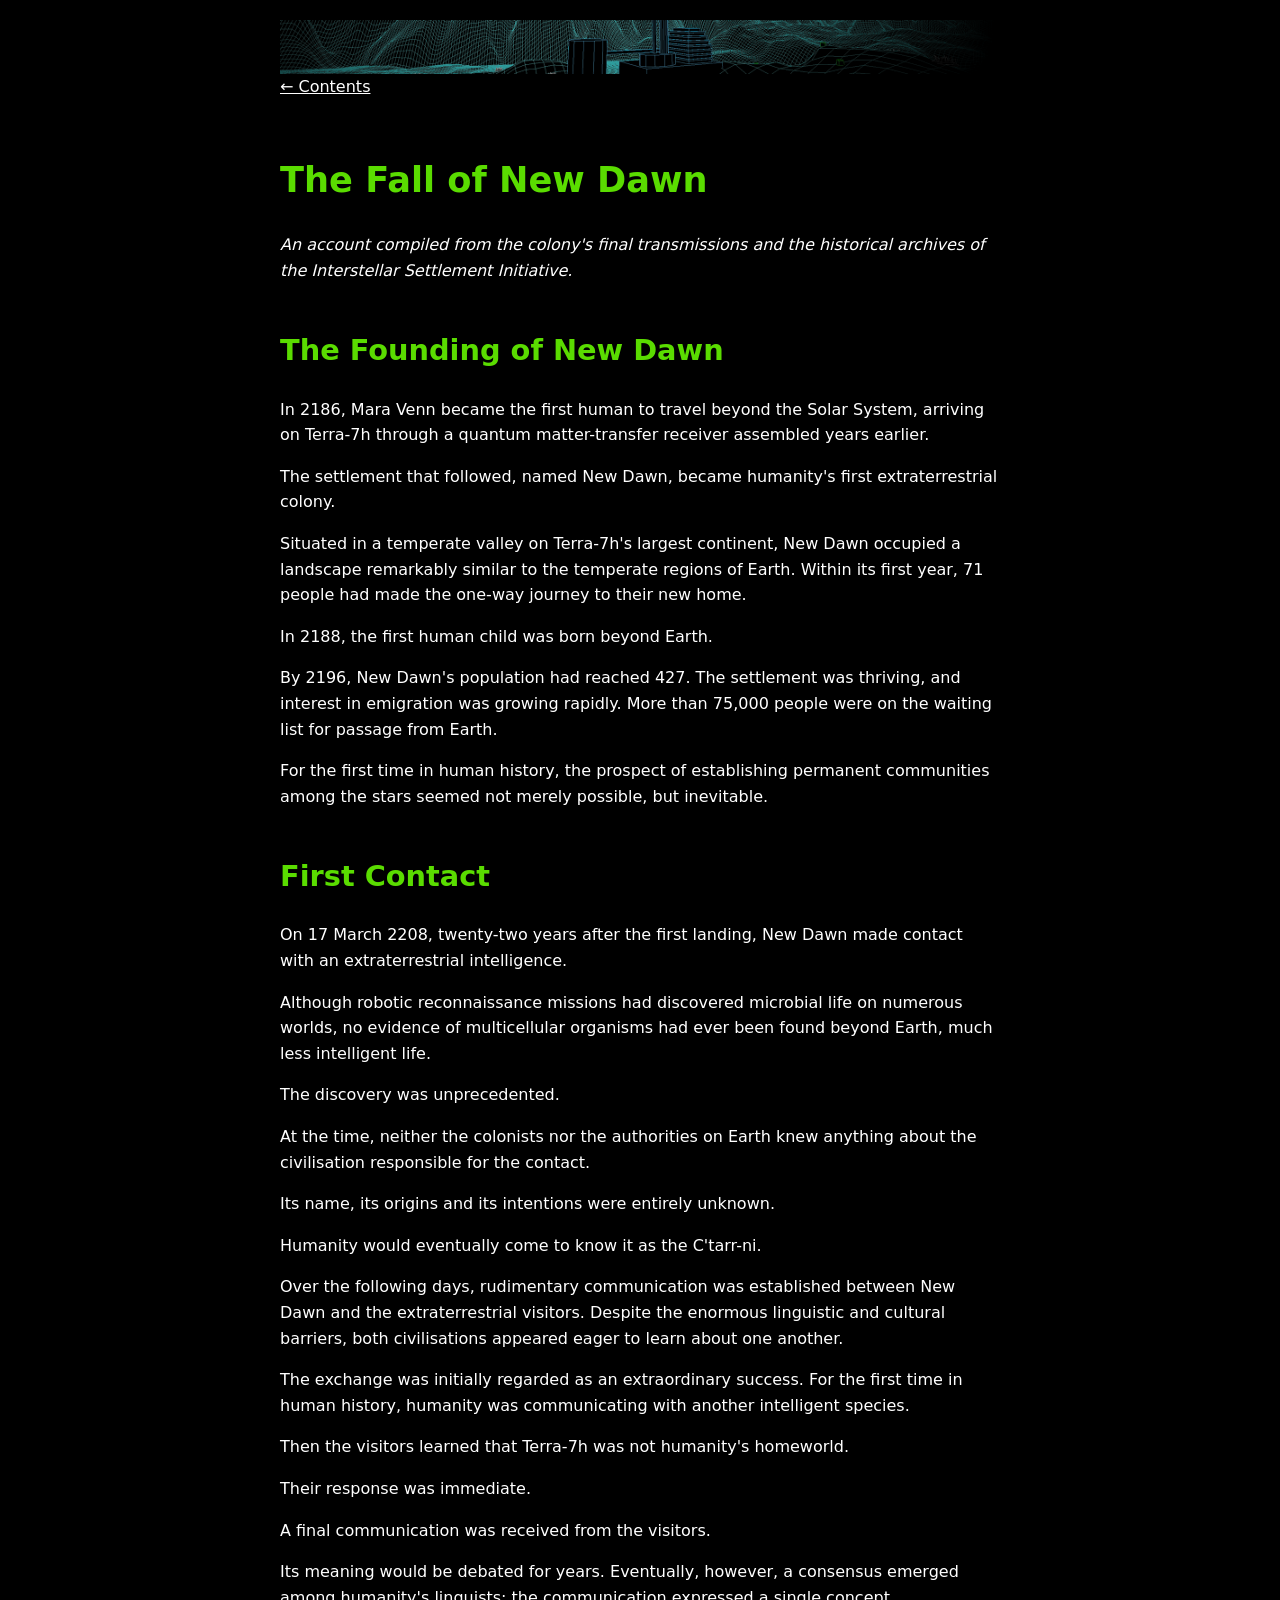
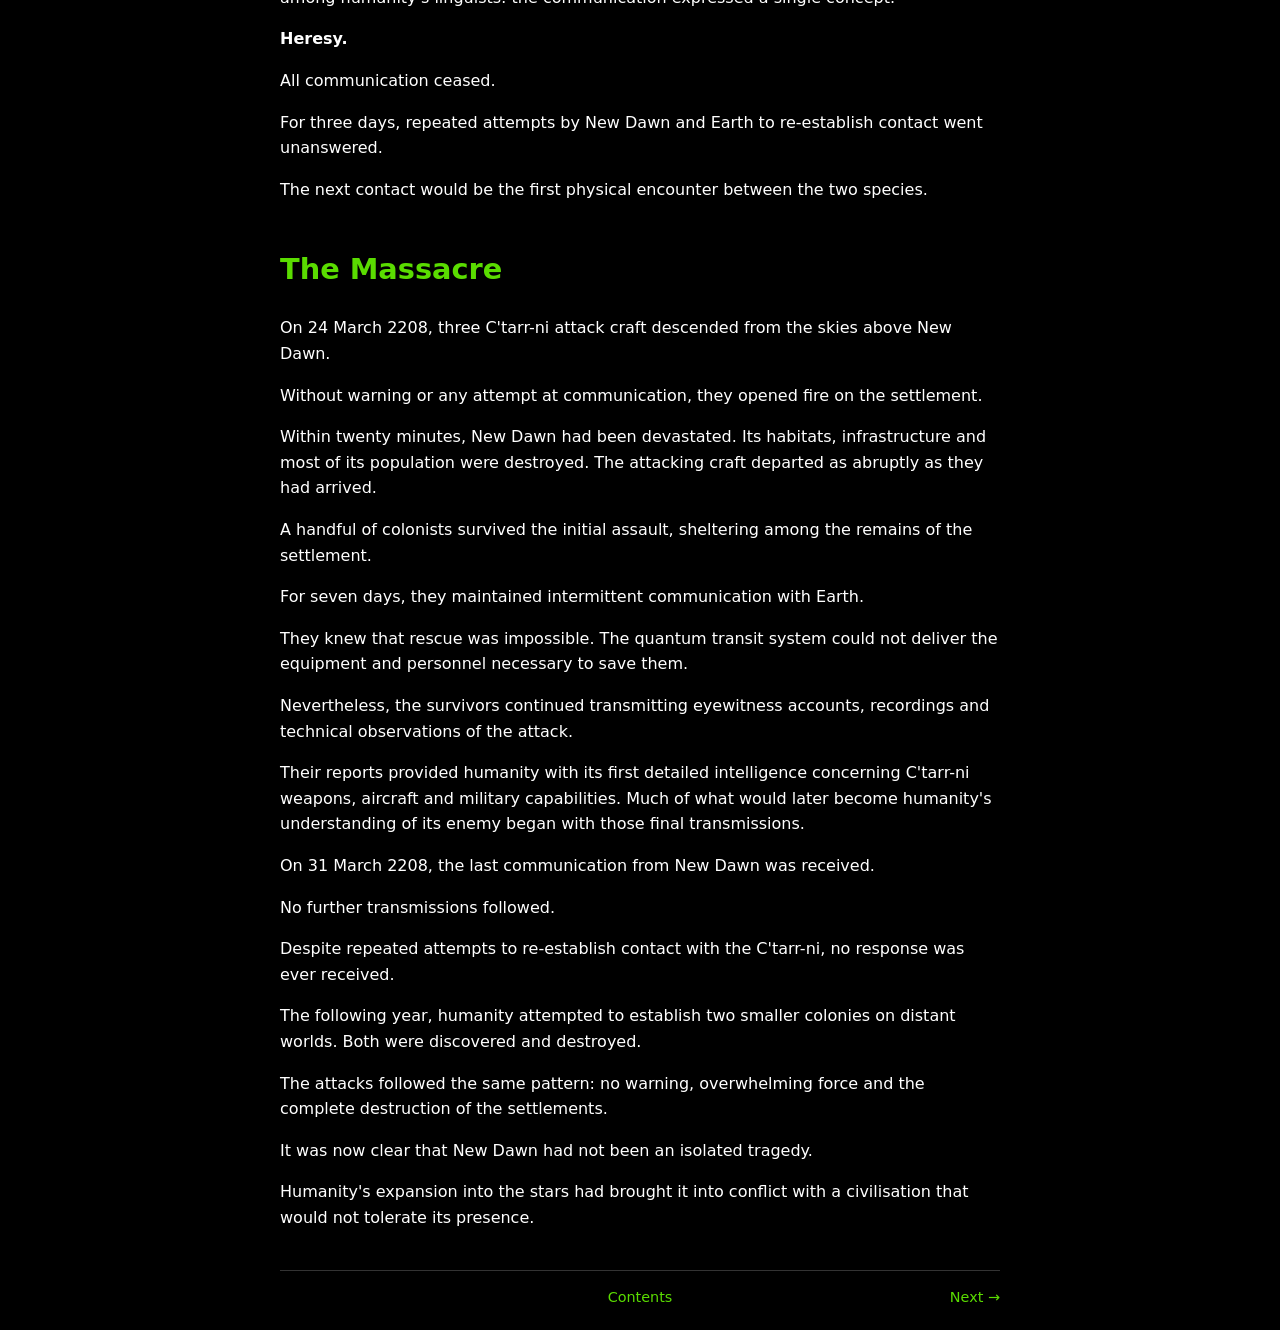
<file: new-dawn.html>
<!DOCTYPE html>
<html lang="en">
<head>
    <meta charset="UTF-8">
    <meta name="viewport" content="width=device-width, initial-scale=1.0">
    <title>The Fall of New Dawn - Exo Defender</title>
    <link rel="stylesheet" href="styles.css?v=2">
</head>
<body>
<div class="hero-banner article-banner"></div>
<nav><a href="index.html">← Contents</a></nav>
<main>
    <h1>The Fall of New Dawn</h1>

    <p><em>An account compiled from the colony's final transmissions
    and the historical archives of the Interstellar Settlement Initiative.</em></p>

    <h2>The Founding of New Dawn</h2>

    <p>
        In 2186, Mara Venn became the first human to travel beyond
        the Solar System, arriving on Terra-7h through a quantum
        matter-transfer receiver assembled years earlier.
    </p>

    <p>
        The settlement that followed, named New Dawn, became humanity's
        first extraterrestrial colony.
    </p>

    <p>
        Situated in a temperate valley on Terra-7h's largest continent,
        New Dawn occupied a landscape remarkably similar to the temperate
        regions of Earth. Within its first year, 71 people had made the
        one-way journey to their new home.
    </p>

    <p>
        In 2188, the first human child was born beyond Earth.
    </p>

    <p>
        By 2196, New Dawn's population had reached 427. The settlement
        was thriving, and interest in emigration was growing rapidly.
        More than 75,000 people were on the waiting list for passage
        from Earth.
    </p>

    <p>
        For the first time in human history, the prospect of establishing
        permanent communities among the stars seemed not merely possible,
        but inevitable.
    </p>

    <h2>First Contact</h2>

    <p>
        On 17 March 2208, twenty-two years after the first landing,
        New Dawn made contact with an extraterrestrial intelligence.
    </p>

    <p>
        Although robotic reconnaissance missions had discovered microbial
        life on numerous worlds, no evidence of multicellular organisms
        had ever been found beyond Earth, much less intelligent life.
    </p>

    <p>
        The discovery was unprecedented.
    </p>

    <p>
        At the time, neither the colonists nor the authorities on Earth
        knew anything about the civilisation responsible for the contact.
    </p>

    <p>
        Its name, its origins and its intentions were entirely unknown.
    </p>

    <p>
        Humanity would eventually come to know it as the C'tarr-ni.
    </p>

<p>
    Over the following days, rudimentary communication was established
    between New Dawn and the extraterrestrial visitors. Despite the
    enormous linguistic and cultural barriers, both civilisations
    appeared eager to learn about one another.
</p>

<p>
    The exchange was initially regarded as an extraordinary success.
    For the first time in human history, humanity was communicating
    with another intelligent species.
</p>

<p>
    Then the visitors learned that Terra-7h was not humanity's homeworld.
</p>

<p>
    Their response was immediate.
</p>

<p>
    A final communication was received from the visitors.
</p>

<p>
    Its meaning would be debated for years. Eventually, however,
    a consensus emerged among humanity's linguists: the communication
    expressed a single concept.
</p>

<p><strong>Heresy.</strong></p>

<p>
    All communication ceased.
</p>

<p>
    For three days, repeated attempts by New Dawn and Earth to
    re-establish contact went unanswered.
</p>

<p>
    The next contact would be the first physical encounter between
    the two species.
</p>

<h2>The Massacre</h2>

<p>
    On 24 March 2208, three C'tarr-ni attack craft descended from
    the skies above New Dawn.
</p>

<p>
    Without warning or any attempt at communication, they opened
    fire on the settlement.
</p>

<p>
    Within twenty minutes, New Dawn had been devastated. Its habitats,
    infrastructure and most of its population were destroyed.
    The attacking craft departed as abruptly as they had arrived.
</p>

<p>
    A handful of colonists survived the initial assault, sheltering
    among the remains of the settlement.
</p>

<p>
    For seven days, they maintained intermittent communication
    with Earth.
</p>

<p>
    They knew that rescue was impossible. The quantum transit system
    could not deliver the equipment and personnel necessary to save them.
</p>

<p>
    Nevertheless, the survivors continued transmitting eyewitness
    accounts, recordings and technical observations of the attack.
</p>

<p>
    Their reports provided humanity with its first detailed intelligence
    concerning C'tarr-ni weapons, aircraft and military capabilities.
    Much of what would later become humanity's understanding of its
    enemy began with those final transmissions.
</p>

<p>
    On 31 March 2208, the last communication from New Dawn was received.
</p>

<p>
    No further transmissions followed.
</p>

<p>
    Despite repeated attempts to re-establish contact with the C'tarr-ni,
    no response was ever received.
</p>

<p>
    The following year, humanity attempted to establish two smaller
    colonies on distant worlds. Both were discovered and destroyed.
</p>

<p>
    The attacks followed the same pattern: no warning, overwhelming
    force and the complete destruction of the settlements.
</p>

<p>
    It was now clear that New Dawn had not been an isolated tragedy.
</p>

<p>
    Humanity's expansion into the stars had brought it into conflict
    with a civilisation that would not tolerate its presence.
</p>

</main>
<nav class="article-nav">
    <span></span>
    <a href="index.html">Contents</a>
    <a href="foothold-doctrine.html">Next →</a>
</nav>
</body>
</html>
</file>
<file: styles.css>
/* Exo Defender lore pages */

body {
    background-color: #000000;
    color: #ffffff;
    font-family: system-ui, -apple-system, Segoe UI, Roboto, Arial, sans-serif;
    line-height: 1.6;
    max-width: 720px;
    margin: 20px auto;
    padding: 0 20px;
}

/* Headings */

h1, h2, h3, h4 {
    color: #5ADC00;
    margin-top: 1.5em;
}

h1 {
    font-size: 2.2em;
}

h2 {
    font-size: 1.8em;
}

h3 {
    font-size: 1.4em;
}

/* Paragraphs */

p {
    margin-bottom: 1em;
}

/* Links */

a {
    color: #ffffff;
    text-decoration: underline;
}

a:hover {
    color: #5ADC00;
}

/* Table of contents / archive navigation */

.toc ul {
    list-style: none;
    padding: 0;
    margin: 0;
}

.toc li {
    margin-bottom: 20px;
}

.toc li:last-child {
    margin-bottom: 0;
}

.toc a {
    color: #5ADC00;
    text-decoration: underline;
    font-weight: 600;
}

.toc a:hover {
    color: #ffffff;
}

/* Illustrations */

.lore-image {
    display: block;
    max-width: 100%;
    height: auto;
    margin: 20px auto;
}

.hero-banner {
    width: 100%;
    aspect-ratio: 1600 / 450;
    background-color: #000;
    background-image: url("images/banner.png");
    background-repeat: no-repeat;
    background-position: left center;
    background-size: contain;
}

.article-banner {
    width: 100%;
    height: auto;
    aspect-ratio: 1600 / 120;
    background-image: url("images/banner_article.png");
    background-size: contain;
    background-position: left center;
    background-repeat: no-repeat;
    opacity: 0.8;
}

/* Article navigation */

.article-nav {
    display: grid;
    grid-template-columns: 1fr 1fr 1fr;
    align-items: center;
    margin-top: 40px;
    padding-top: 15px;
    border-top: 1px solid #333;
    font-size: 0.9em;
}

.article-nav > :first-child {
    justify-self: start;
}

.article-nav > :nth-child(2) {
    justify-self: center;
}

.article-nav > :last-child {
    justify-self: end;
}

.article-nav a {
    color: #5ADC00;
    text-decoration: none;
}

.article-nav a:hover {
    text-decoration: underline;
}

.specifications {
    display: grid;
    grid-template-columns: max-content 1fr;
    column-gap: 1.5em;
    row-gap: 0.3em;
}

.specifications .indent {
    padding-left: 1.5em;
}
</file>
